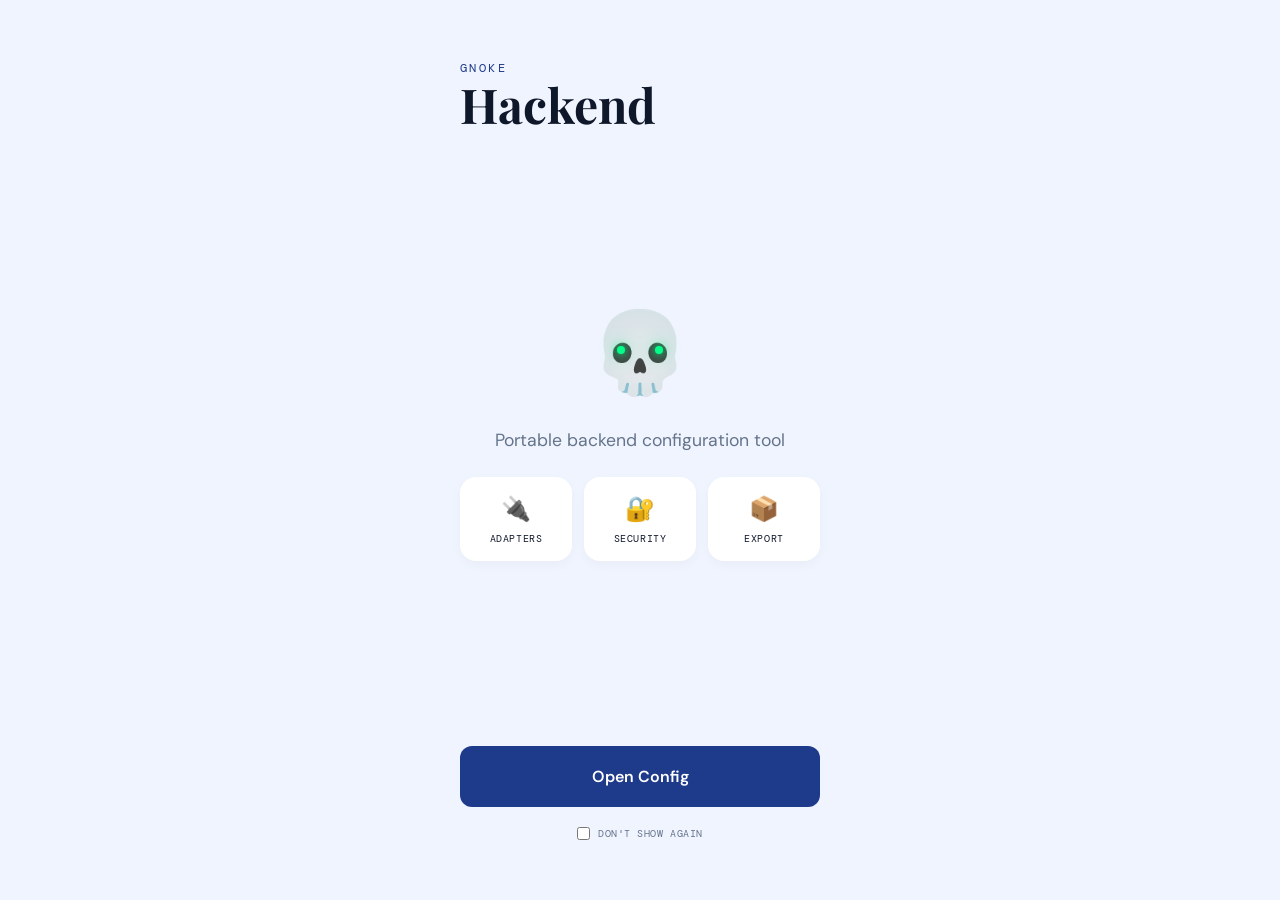
<file: index.html>
<!DOCTYPE html>
<html lang="en">
<head>
  <meta charset="UTF-8" />
  <meta name="viewport" content="width=device-width, initial-scale=1.0, viewport-fit=cover" />
  <title>Gnoke-Hackend</title>

  <!-- PWA -->
  <link rel="manifest" href="./manifest.json" />
  <meta name="theme-color" content="#1a1a2e" />
  <meta name="apple-mobile-web-app-capable" content="yes" />
  <meta name="apple-mobile-web-app-status-bar-style" content="black-translucent" />
  <meta name="apple-mobile-web-app-title" content="Hackend" />

  <link rel="preconnect" href="https://fonts.googleapis.com" />
  <link rel="preconnect" href="https://fonts.gstatic.com" crossorigin />
  <link href="https://fonts.googleapis.com/css2?family=DM+Mono:wght@400;500&family=Playfair+Display:wght@700&family=DM+Sans:wght@300;400;600&display=swap" rel="stylesheet" />
  
  <style>
    *, *::before, *::after { box-sizing: border-box; margin: 0; padding: 0; }

    :root {
      --accent:  #1e3a8a;
      --bg:      #f0f4ff;
      --text:    #0f172a;
      --muted:   #64748b;
      --surface: #ffffff;
      --eye-glow: #00ff88;
      --font-sans:    'DM Sans', sans-serif;
      --font-mono:    'DM Mono', monospace;
      --font-display: 'Playfair Display', serif;
    }
    [data-theme="dark"] {
      --bg:      #060d1f;
      --text:    #e2e8f8;
      --surface: #101d38;
      --eye-glow: #ccff00;
    }

    body {
      width: 100%; height: 100dvh;
      background: var(--bg); color: var(--text);
      font-family: var(--font-sans);
      overflow: hidden;
    }

    .page {
      height: 100%;
      display: flex; flex-direction: column;
      justify-content: space-between;
      padding: 60px 30px;
      max-width: 420px;
      margin: 0 auto;
    }

    .top { text-align: left; }
    .gnoke-label {
      font-family: var(--font-mono); font-size: .75rem;
      letter-spacing: .2em; text-transform: uppercase;
      color: var(--accent);
    }
    .app-name {
      font-family: var(--font-display); font-size: 3rem;
      font-weight: 700; line-height: 1; margin-top: 4px;
    }

    .mid { 
      flex: 1; 
      display: flex; 
      flex-direction: column; 
      justify-content: center; 
      gap: 24px;
      align-items: center;
    }

    .skull-wrap {
      position: relative;
      font-size: 5rem;
      line-height: 1;
      margin-bottom: 10px;
    }
    .eye {
      position: absolute;
      top: 41%;
      width: 8px;
      height: 8px;
      background: var(--eye-glow);
      border-radius: 50%;
      box-shadow: 0 0 10px var(--eye-glow), 0 0 20px var(--eye-glow);
      animation: pulse 2s infinite ease-in-out;
    }
    .eye.left { left: 27%; }
    .eye.right { right: 27%; }

    @keyframes pulse {
      0%, 100% { transform: scale(1); opacity: 0.6; filter: blur(1px); }
      50% { transform: scale(1.3); opacity: 1; filter: blur(0px); }
    }

    .splash-sub {
      font-size: 1.1rem;
      line-height: 1.5;
      color: var(--muted);
      text-align: center;
    }
    .splash-pillars {
      display: grid;
      grid-template-columns: repeat(3, 1fr);
      gap: 12px;
      width: 100%;
    }
    .pillar {
      background: var(--surface);
      padding: 16px 8px;
      border-radius: 16px;
      display: flex;
      flex-direction: column;
      align-items: center;
      gap: 8px;
      box-shadow: 0 4px 12px rgba(0,0,0,0.03);
    }
    .pillar span:first-child { font-size: 1.5rem; }
    .pillar span:last-child { 
      font-family: var(--font-mono); 
      font-size: 0.65rem; 
      text-transform: uppercase;
      letter-spacing: 0.05em;
    }

    .bottom {
      display: flex; flex-direction: column; gap: 20px;
      align-items: center;
    }
    .enter-btn {
      width: 100%; padding: 20px;
      background: var(--accent); color: #fff;
      font-size: 1rem; font-weight: 600;
      border-radius: 12px; text-decoration: none;
      text-align: center;
      transition: opacity .2s;
    }
    .enter-btn:active { opacity: .8; }

    .skip-row {
      display: flex; align-items: center; gap: 8px;
      cursor: pointer;
    }
    .skip-row input { accent-color: var(--accent); }
    .skip-row span {
      font-family: var(--font-mono); font-size: .65rem;
      text-transform: uppercase; color: var(--muted);
      letter-spacing: .05em;
    }
  </style>
</head>
<body>

<div class="page">
  <div class="top">
    <div class="gnoke-label">Gnoke</div>
    <div class="app-name">Hackend</div>
  </div>

  <div class="mid">
    <div class="skull-wrap">
      💀
      <div class="eye left"></div>
      <div class="eye right"></div>
    </div>

    <p class="splash-sub">Portable backend configuration tool</p>
    
    <div class="splash-pillars">
      <div class="pillar">
        <span>🔌</span>
        <span>Adapters</span>
      </div>
      <div class="pillar">
        <span>🔐</span>
        <span>Security</span>
      </div>
      <div class="pillar">
        <span>📦</span>
        <span>Export</span>
      </div>
    </div>
  </div>

  <div class="bottom">
    <a class="enter-btn" href="main/" id="launch-btn">
      Open Config
    </a>
    <label class="skip-row" for="skip">
      <input type="checkbox" id="skip" />
      <span>Don't show again</span>
    </label>
  </div>
</div>

<script>
  const KEY = 'gnoke_hackend_skip_intro';

  if (localStorage.getItem('gnoke_hackend_theme') === 'dark') {
    document.documentElement.setAttribute('data-theme', 'dark');
  }

  if (localStorage.getItem(KEY) === 'true') {
    window.location.replace('main/');
  }

  document.getElementById('launch-btn').addEventListener('click', () => {
    if (document.getElementById('skip').checked) {
      localStorage.setItem(KEY, 'true');
    }
  });

  // Register service worker
  if ('serviceWorker' in navigator) {
    window.addEventListener('load', () => {
      navigator.serviceWorker.register('./sw.js').catch(() => {});
    });
  }
</script>

</body>
</html>
</file>
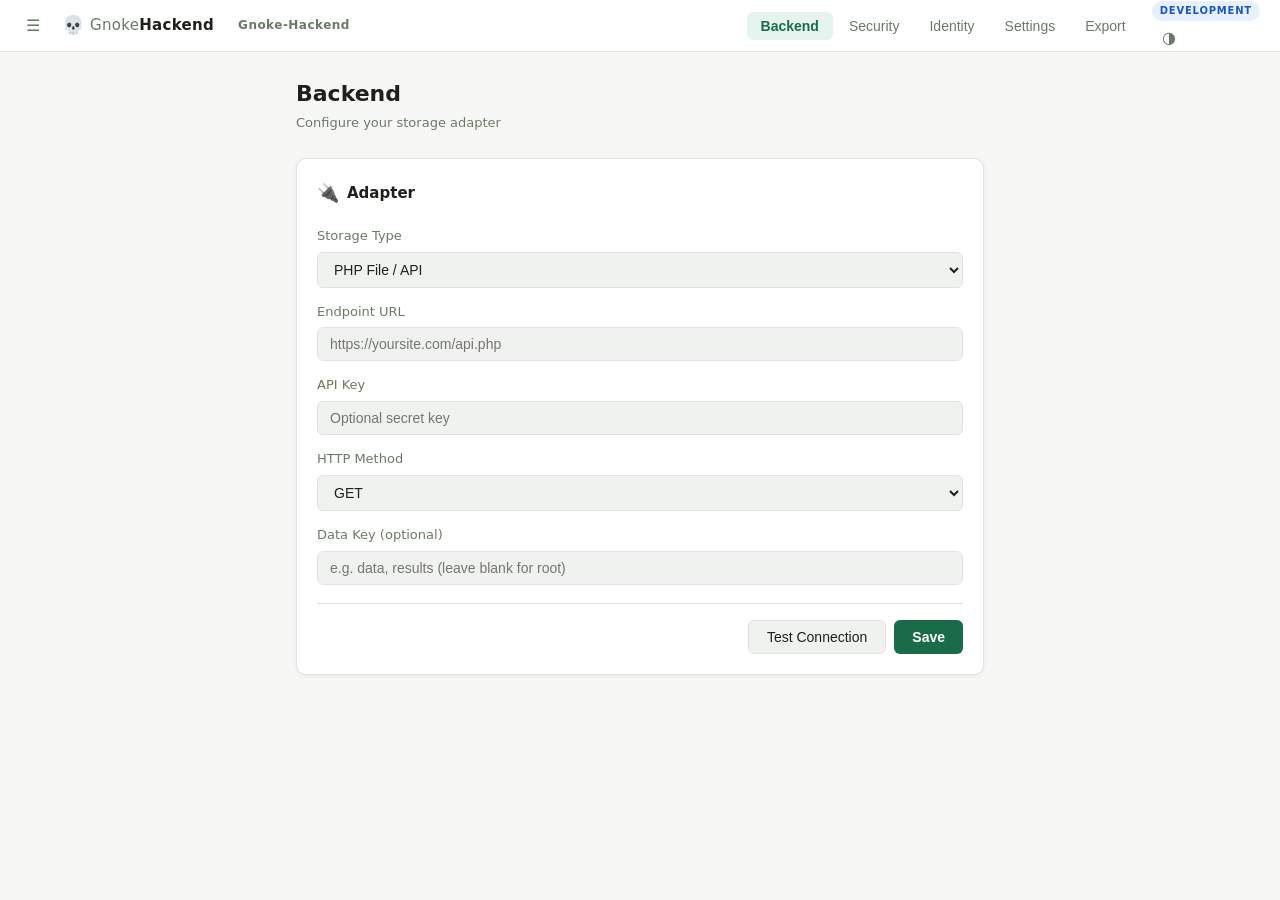
<file: main/index.html>
<!DOCTYPE html>
<html lang="en">
<head>
  <meta charset="UTF-8" />
  <meta name="viewport" content="width=device-width, initial-scale=1.0" />
  <title>Gnoke-Hackend</title>
  <link rel="manifest" href="../manifest.json" />
  <link rel="stylesheet" href="../style.css" />
  <script>
    (function() {
      if (localStorage.getItem('gnoke_hackend_theme') === 'dark')
        document.documentElement.classList.add('dark');
    })();
  </script>
</head>
<body>

  <div id="loading-overlay">
    <div class="dots-loader"><span></span><span></span><span></span></div>
    <p>Initialising…</p>
  </div>

  <div id="topbar">
    <button id="hamburger" class="icon-btn" aria-label="Menu">&#9776;</button>
    <div class="brand">
      <span class="brand-icon">💀</span>
      <span class="brand-name">Gnoke<strong>Hackend</strong></span>
    </div>
    <div class="context-info" id="context-info"></div>
    <span id="topbar-appname" class="topbar-appname"></span>
    <span id="maintenance-badge" class="badge badge-danger" style="display:none;">⚠ Maintenance</span>
    <div class="spacer"></div>
    <div class="menu-group" id="desktop-nav">
      <button class="nav-btn active" data-page="backend">Backend</button>
      <button class="nav-btn" data-page="security">Security</button>
      <button class="nav-btn" data-page="identity">Identity</button>
      <button class="nav-btn" data-page="settings">Settings</button>
      <button class="nav-btn" data-page="export">Export</button>
    </div>
    <div class="topbar-right">
      <span id="env-badge" class="env-badge" style="display:none;"></span>
      <button id="theme-toggle" class="icon-btn" aria-label="Toggle theme">◑</button>
    </div>
  </div>

  <main class="pages">

    <!-- PAGE: BACKEND -->
    <section id="page-backend" class="page active">
      <div class="page-header">
        <h1>Backend</h1>
        <p class="page-sub">Configure your storage adapter</p>
      </div>

      <div class="card">
        <div class="card-head">
          <span class="card-icon">🔌</span>
          <h2>Adapter</h2>
        </div>
        <div class="field-group">
          <label for="adapter-select">Storage Type</label>
          <select id="adapter-select">
            <option value="php">PHP File / API</option>
            <option value="sql">SQL (MySQL / SQLite)</option>
            <option value="sheets">Google Sheets</option>
            <option value="python">Python (FastAPI/Flask)</option>
            <option value="node">Node.js (Express)</option>
       </select>
          
      </div>
        <div id="adapter-fields"></div>
        <div class="card-actions">
          <button id="btn-test-connection" class="btn-secondary">Test Connection</button>
          <button id="btn-save-backend" class="btn-primary">Save</button>
        </div>
      </div>

      <div class="card" id="flatjson-preview-card" style="display:none;">
        <div class="card-head">
          <span class="card-icon">📋</span>
          <h2>FlatJSON Preview</h2>
          <span class="badge badge-success" id="flatjson-status"></span>
        </div>
        <div id="flatjson-table-wrap"></div>
      </div>
    </section>

    <!-- PAGE: SECURITY -->
    <section id="page-security" class="page">
      <div class="page-header">
        <h1>Security</h1>
        <p class="page-sub">Define roles and access policy</p>
      </div>

      <div class="card">
        <div class="card-head">
          <span class="card-icon">🔐</span>
          <h2>Roles</h2>
          <button id="btn-add-role" class="btn-ghost btn-sm">+ Add Role</button>
        </div>
        <div id="roles-list"><p class="muted-hint">No roles defined yet.</p></div>
      </div>

      <div class="card">
        <div class="card-head">
          <span class="card-icon">🛡</span>
          <h2>Policy</h2>
        </div>
        <div class="field-group toggle-row">
          <label for="policy-readonly">Read-only mode</label>
          <label class="toggle">
            <input type="checkbox" id="policy-readonly" />
            <span class="toggle-track"></span>
          </label>
        </div>
        <div class="field-group toggle-row">
          <label for="policy-require-auth">Require authentication</label>
          <label class="toggle">
            <input type="checkbox" id="policy-require-auth" />
            <span class="toggle-track"></span>
          </label>
        </div>
        <div class="field-group toggle-row">
          <label for="policy-offline">Allow offline access</label>
          <label class="toggle">
            <input type="checkbox" id="policy-offline" checked />
            <span class="toggle-track"></span>
          </label>
        </div>
        <div class="card-actions">
          <button id="btn-save-security" class="btn-primary">Save Security</button>
        </div>
      </div>
    </section>

    <!-- PAGE: IDENTITY -->
    <section id="page-identity" class="page">
      <div class="page-header">
        <h1>Identity</h1>
        <p class="page-sub">App name and maintenance mode</p>
      </div>
      <div class="card">
        <div class="card-head"><span class="card-icon">🏷</span><h2>App Name</h2></div>
        <div class="field-group">
          <label for="identity-appname">Display Name</label>
          <input type="text" id="identity-appname" placeholder="e.g. Wells Courier Backend" />
        </div>
        <div class="card-actions">
          <button id="btn-save-identity" class="btn-primary">Save</button>
        </div>
      </div>
      <div class="card">
        <div class="card-head"><span class="card-icon">🚧</span><h2>Maintenance Mode</h2></div>
        <div class="field-group toggle-row">
          <label for="identity-maintenance">System Offline (503)</label>
          <label class="toggle">
            <input type="checkbox" id="identity-maintenance" />
            <span class="toggle-track"></span>
          </label>
        </div>
        <p class="field-hint">When ON, clients fetching this manifest will receive a maintenance signal and should block data entry.</p>
      </div>
    </section>

    <!-- PAGE: SETTINGS -->
    <section id="page-settings" class="page">
      <div class="page-header">
        <h1>Settings</h1>
        <p class="page-sub">Environment, limits and audit options</p>
      </div>
      <div class="card">
        <div class="card-head"><span class="card-icon">🌐</span><h2>Environment</h2></div>
        <div class="field-group">
          <label for="settings-env">Current Environment</label>
          <select id="settings-env">
            <option value="development">Development</option>
            <option value="staging">Staging</option>
            <option value="production">Production</option>
          </select>
        </div>
      </div>
      <div class="card">
        <div class="card-head"><span class="card-icon">📄</span><h2>Data Limits</h2></div>
        <div class="field-group">
          <label for="settings-limit">Max Rows Per Request</label>
          <input type="number" id="settings-limit" min="1" max="1000" value="50" />
          <p class="field-hint">Prevents UI overload when data grows. Applied to all adapter fetches.</p>
        </div>
      </div>
      <div class="card">
        <div class="card-head"><span class="card-icon">🕓</span><h2>Audit Stamps</h2></div>
        <div class="field-group toggle-row">
          <label for="settings-audit">Auto-append created_at / updated_at</label>
          <label class="toggle">
            <input type="checkbox" id="settings-audit" />
            <span class="toggle-track"></span>
          </label>
        </div>
      </div>
      <div class="card">
        <div class="card-head"><span class="card-icon">🔖</span><h2>Version Tag</h2></div>
        <div class="field-group">
          <label for="settings-version">Manifest Version</label>
          <input type="text" id="settings-version" placeholder="e.g. 1.1.0" value="1.0.0" />
        </div>
        <div class="card-actions">
          <button id="btn-save-settings" class="btn-primary">Save</button>
        </div>
      </div>
    </section>

    <!-- PAGE: EXPORT -->
    <section id="page-export" class="page">
      <div class="page-header">
        <h1>Export</h1>
        <p class="page-sub">Review and download your config manifest</p>
      </div>

      <div class="card">
        <div class="card-head">
          <span class="card-icon">📦</span>
          <h2>Manifest</h2>
          <span class="badge" id="manifest-version-badge">v1</span>
        </div>
        <pre id="manifest-preview" class="code-preview">// Save your config to generate manifest</pre>
        <div class="card-actions">
          <button id="btn-copy-manifest" class="btn-secondary">Copy JSON</button>
          <button id="btn-download-manifest" class="btn-primary">Download .json</button>
        </div>
      </div>
    </section>

  </main>

  <!-- MODAL: ADD ROLE -->
  <div class="modal-overlay" id="modal-add-role">
    <div class="modal">
      <div class="modal-head">
        <h3>Add Role</h3>
        <button onclick="UI.closeModal('modal-add-role')" class="icon-btn">✕</button>
      </div>
      <div class="modal-body">
        <div class="field-group">
          <label for="role-name-input">Role Name</label>
          <input type="text" id="role-name-input" placeholder="e.g. admin, viewer, editor" />
        </div>
        <div class="field-group">
          <label>Permissions</label>
          <div class="checkbox-group" id="role-perms">
            <label><input type="checkbox" value="read" /> Read</label>
            <label><input type="checkbox" value="write" /> Write</label>
            <label><input type="checkbox" value="delete" /> Delete</label>
            <label><input type="checkbox" value="admin" /> Admin</label>
          </div>
        </div>
      </div>
      <div class="modal-actions">
        <button onclick="UI.closeModal('modal-add-role')" class="btn-ghost">Cancel</button>
        <button id="btn-confirm-add-role" class="btn-primary">Add Role</button>
      </div>
    </div>
  </div>

  <div id="toast"></div>

  <div id="drawer-overlay"></div>
  <div id="drawer">
    <div class="drawer-head">
      <span class="brand-name">Gnoke<strong>Hackend</strong></span>
      <button id="drawer-close" class="icon-btn">✕</button>
    </div>
    <nav class="drawer-nav">
      <button class="nav-btn active" data-page="backend">⚙ Backend</button>
      <button class="nav-btn" data-page="security">🔐 Security</button>
      <button class="nav-btn" data-page="identity">🏷 Identity</button>
      <button class="nav-btn" data-page="settings">⚙ Settings</button>
      <button class="nav-btn" data-page="export">📦 Export</button>
    </nav>
  </div>

  <script src="../js/state.js"></script>
  <script src="../js/theme.js"></script>
  <script src="../js/ui.js"></script>
  <script src="../js/gnoke-flatjson.js"></script>
<script src="../scripts/php.js"></script>
<script src="../scripts/sql.js"></script>
<script src="../scripts/sheets.js"></script>
<script src="../scripts/python.js"></script> 
  <script src="../scripts/node.js"></script>
  <script src="../security/roles.js"></script>
  <script src="../js/identity.js"></script>
  <script src="../js/settings.js"></script>
  <script src="../js/gnoke-contract.js"></script>
  <script src="../js/app.js"></script>
</body>
</html>
</file>
<file: style.css>
/* ─── Gnoke Config Design System ─────────────────────────────────── */

:root {
  --accent:       #1a6b4a;
  --accent-light: #e6f4ef;
  --accent-dark:  #0f4a32;
  --bg:           #f7f8f6;
  --bg-card:      #ffffff;
  --bg-input:     #f0f2ef;
  --border:       #e0e4de;
  --text:         #1c2119;
  --text-muted:   #6b7a65;
  --danger:       #c0392b;
  --danger-light: #fdf0ee;
  --success:      #1a6b4a;
  --success-light:#e6f4ef;
  --radius:       10px;
  --radius-sm:    6px;
  --shadow:       0 1px 4px rgba(0,0,0,0.07);
  --font:         'Courier New', Courier, monospace;
  --font-ui:      system-ui, -apple-system, sans-serif;
}

html.dark {
  --bg:           #141814;
  --bg-card:      #1e231e;
  --bg-input:     #252a25;
  --border:       #2e362e;
  --text:         #e8ede6;
  --text-muted:   #7a8f74;
  --accent-light: #1a2e22;
  --danger-light: #2e1a18;
  --success-light:#1a2e22;
}

*, *::before, *::after { box-sizing: border-box; margin: 0; padding: 0; }

html, body {
  height: 100%;
  font-family: var(--font-ui);
  background: var(--bg);
  color: var(--text);
  font-size: 15px;
  line-height: 1.6;
}

/* ─── Loading ─────────────────────────────────────────────────────── */
#loading-overlay {
  position: fixed; inset: 0;
  background: var(--bg);
  display: flex; flex-direction: column;
  align-items: center; justify-content: center;
  gap: 12px; z-index: 999;
  opacity: 0; pointer-events: none;
  transition: opacity 0.2s;
}
#loading-overlay.visible { opacity: 1; pointer-events: all; }
#loading-overlay p { color: var(--text-muted); font-size: 13px; }

.dots-loader { display: flex; gap: 6px; }
.dots-loader span {
  width: 8px; height: 8px;
  background: var(--accent);
  border-radius: 50%;
  animation: dot-pulse 1.2s infinite ease-in-out;
}
.dots-loader span:nth-child(2) { animation-delay: 0.2s; }
.dots-loader span:nth-child(3) { animation-delay: 0.4s; }
@keyframes dot-pulse {
  0%, 80%, 100% { transform: scale(0.6); opacity: 0.4; }
  40% { transform: scale(1); opacity: 1; }
}

/* ─── Topbar ──────────────────────────────────────────────────────── */
#topbar {
  position: sticky; top: 0; z-index: 100;
  height: 52px;
  background: var(--bg-card);
  border-bottom: 1px solid var(--border);
  display: flex; align-items: center;
  padding: 0 16px; gap: 12px;
}

.brand { display: flex; align-items: center; gap: 6px; }
.brand-icon { font-size: 18px; }
.brand-name { font-size: 15px; color: var(--text-muted); letter-spacing: 0.02em; }
.brand-name strong { color: var(--text); font-weight: 600; }

.context-info { font-size: 12px; color: var(--accent); font-weight: 600; letter-spacing: 0.05em; }
.spacer { flex: 1; }

.menu-group { display: flex; gap: 2px; }
@media (max-width: 600px) { .menu-group { display: none; } }

.nav-btn {
  background: none; border: none; cursor: pointer;
  padding: 6px 14px; border-radius: var(--radius-sm);
  color: var(--text-muted); font-size: 14px;
  transition: background 0.15s, color 0.15s;
}
.nav-btn:hover { background: var(--bg-input); color: var(--text); }
.nav-btn.active { background: var(--accent-light); color: var(--accent); font-weight: 600; }

.icon-btn {
  background: none; border: none; cursor: pointer;
  width: 34px; height: 34px; border-radius: var(--radius-sm);
  color: var(--text-muted); font-size: 16px;
  display: flex; align-items: center; justify-content: center;
  transition: background 0.15s;
}
.icon-btn:hover { background: var(--bg-input); color: var(--text); }

/* ─── Pages ───────────────────────────────────────────────────────── */
.pages { max-width: 720px; margin: 0 auto; padding: 24px 16px 80px; }

.page { display: none; }
.page.active { display: block; }

.page-header { margin-bottom: 24px; }
.page-header h1 { font-size: 22px; font-weight: 700; color: var(--text); }
.page-sub { font-size: 13px; color: var(--text-muted); margin-top: 2px; }

/* ─── Cards ───────────────────────────────────────────────────────── */
.card {
  background: var(--bg-card);
  border: 1px solid var(--border);
  border-radius: var(--radius);
  padding: 20px;
  margin-bottom: 16px;
  box-shadow: var(--shadow);
}

.card-head {
  display: flex; align-items: center; gap: 8px;
  margin-bottom: 18px;
}
.card-head h2 { font-size: 15px; font-weight: 600; flex: 1; }
.card-icon { font-size: 18px; }

.card-actions {
  display: flex; gap: 8px; justify-content: flex-end;
  margin-top: 18px; padding-top: 16px;
  border-top: 1px solid var(--border);
}

/* ─── Form ────────────────────────────────────────────────────────── */
.field-group { margin-bottom: 14px; }
.field-group label { display: block; font-size: 13px; color: var(--text-muted); margin-bottom: 5px; font-weight: 500; }
.field-group input,
.field-group select,
.field-group textarea {
  width: 100%; padding: 8px 12px;
  background: var(--bg-input);
  border: 1px solid var(--border);
  border-radius: var(--radius-sm);
  color: var(--text); font-size: 14px;
  transition: border-color 0.15s, box-shadow 0.15s;
  outline: none;
}
.field-group input:focus,
.field-group select:focus {
  border-color: var(--accent);
  box-shadow: 0 0 0 3px rgba(26,107,74,0.12);
}

.field-hint { font-size: 12px; color: var(--text-muted); margin-top: 6px; font-style: italic; }

.toggle-row { display: flex; align-items: center; justify-content: space-between; }
.toggle-row label:first-child { margin: 0; }

/* Toggle switch */
.toggle { display: flex; align-items: center; cursor: pointer; }
.toggle input { display: none; }
.toggle-track {
  width: 40px; height: 22px;
  background: var(--border);
  border-radius: 11px;
  position: relative;
  transition: background 0.2s;
}
.toggle-track::after {
  content: '';
  position: absolute; top: 3px; left: 3px;
  width: 16px; height: 16px;
  background: #fff;
  border-radius: 50%;
  transition: transform 0.2s;
}
.toggle input:checked ~ .toggle-track { background: var(--accent); }
.toggle input:checked ~ .toggle-track::after { transform: translateX(18px); }

/* Checkboxes */
.checkbox-group { display: flex; flex-wrap: wrap; gap: 12px; margin-top: 4px; }
.checkbox-group label {
  display: flex; align-items: center; gap: 6px;
  font-size: 14px; color: var(--text); cursor: pointer;
  margin: 0;
}
.checkbox-group input[type="checkbox"] { width: auto; }

/* ─── Buttons ─────────────────────────────────────────────────────── */
.btn-primary {
  background: var(--accent); color: #fff;
  border: none; border-radius: var(--radius-sm);
  padding: 8px 18px; font-size: 14px; font-weight: 600;
  cursor: pointer; transition: background 0.15s, transform 0.1s;
}
.btn-primary:hover  { background: var(--accent-dark); }
.btn-primary:active { transform: scale(0.98); }

.btn-secondary {
  background: var(--bg-input); color: var(--text);
  border: 1px solid var(--border); border-radius: var(--radius-sm);
  padding: 8px 18px; font-size: 14px; font-weight: 500;
  cursor: pointer; transition: background 0.15s;
}
.btn-secondary:hover { background: var(--border); }

.btn-ghost {
  background: none; color: var(--text-muted);
  border: 1px solid var(--border); border-radius: var(--radius-sm);
  padding: 6px 14px; font-size: 13px;
  cursor: pointer; transition: background 0.15s, color 0.15s;
}
.btn-ghost:hover { background: var(--bg-input); color: var(--text); }
.btn-ghost.btn-danger { color: var(--danger); border-color: var(--danger); }
.btn-ghost.btn-danger:hover { background: var(--danger-light); }

.btn-sm { padding: 4px 10px; font-size: 12px; }
.btn-lg { padding: 12px 32px; font-size: 16px; }

/* ─── Badges ──────────────────────────────────────────────────────── */
.badge {
  display: inline-flex; align-items: center;
  padding: 2px 8px; border-radius: 20px;
  font-size: 11px; font-weight: 600; letter-spacing: 0.04em;
  background: var(--bg-input); color: var(--text-muted);
}
.badge-success { background: var(--success-light); color: var(--success); }

/* ─── Roles ───────────────────────────────────────────────────────── */
.role-row {
  display: flex; align-items: center; justify-content: space-between;
  padding: 10px 0;
  border-bottom: 1px solid var(--border);
}
.role-row:last-child { border-bottom: none; }
.role-info { display: flex; flex-direction: column; gap: 2px; }
.role-name { font-weight: 600; font-size: 14px; }
.role-perms { font-size: 12px; color: var(--text-muted); }

/* ─── FlatJSON table ──────────────────────────────────────────────── */
.flatjson-table-scroll { overflow-x: auto; }
.flatjson-table {
  width: 100%; border-collapse: collapse;
  font-size: 13px; font-family: var(--font);
}
.flatjson-table th {
  background: var(--bg-input);
  padding: 7px 12px; text-align: left;
  font-weight: 600; color: var(--text-muted);
  font-size: 11px; letter-spacing: 0.06em; text-transform: uppercase;
  border-bottom: 1px solid var(--border);
}
.flatjson-table td {
  padding: 7px 12px; border-bottom: 1px solid var(--border);
  color: var(--text);
}
.flatjson-table tr:last-child td { border-bottom: none; }
.flatjson-table tr:hover td { background: var(--bg-input); }

/* ─── Code preview ────────────────────────────────────────────────── */
.code-preview {
  background: var(--bg-input);
  border: 1px solid var(--border);
  border-radius: var(--radius-sm);
  padding: 14px; overflow-x: auto;
  font-family: var(--font);
  font-size: 12px; line-height: 1.7;
  color: var(--text); white-space: pre;
  max-height: 360px; overflow-y: auto;
}

/* ─── Modals ──────────────────────────────────────────────────────── */
.modal-overlay {
  position: fixed; inset: 0; z-index: 500;
  background: rgba(0,0,0,0.4);
  display: flex; align-items: center; justify-content: center;
  opacity: 0; pointer-events: none; transition: opacity 0.2s;
}
.modal-overlay.open { opacity: 1; pointer-events: all; }

.modal {
  background: var(--bg-card);
  border: 1px solid var(--border);
  border-radius: var(--radius);
  width: min(480px, 94vw);
  max-height: 90vh; overflow-y: auto;
  box-shadow: 0 8px 32px rgba(0,0,0,0.18);
  transform: translateY(12px);
  transition: transform 0.2s;
}
.modal-overlay.open .modal { transform: translateY(0); }

.modal-head {
  display: flex; align-items: center; justify-content: space-between;
  padding: 16px 20px; border-bottom: 1px solid var(--border);
}
.modal-head h3 { font-size: 16px; font-weight: 700; }
.modal-body { padding: 20px; }
.modal-actions {
  display: flex; gap: 8px; justify-content: flex-end;
  padding: 16px 20px; border-top: 1px solid var(--border);
}

/* ─── Toast ───────────────────────────────────────────────────────── */
#toast {
  position: fixed; bottom: 24px; left: 50%;
  transform: translateX(-50%) translateY(20px);
  background: var(--text); color: var(--bg);
  padding: 10px 20px; border-radius: 20px;
  font-size: 13px; font-weight: 500;
  opacity: 0; transition: opacity 0.2s, transform 0.2s;
  pointer-events: none; white-space: nowrap; z-index: 900;
}
#toast.toast-show { opacity: 1; transform: translateX(-50%) translateY(0); }
#toast.toast-success { background: var(--success); color: #fff; }
#toast.toast-error   { background: var(--danger);  color: #fff; }

/* ─── Drawer ──────────────────────────────────────────────────────── */
#drawer-overlay {
  position: fixed; inset: 0; z-index: 200;
  background: rgba(0,0,0,0.35);
  opacity: 0; pointer-events: none; transition: opacity 0.2s;
}
#drawer-overlay.open { opacity: 1; pointer-events: all; }

#drawer {
  position: fixed; top: 0; left: 0; bottom: 0;
  width: 260px; z-index: 210;
  background: var(--bg-card);
  border-right: 1px solid var(--border);
  transform: translateX(-100%);
  transition: transform 0.25s;
  display: flex; flex-direction: column;
}
#drawer.open { transform: translateX(0); }

.drawer-head {
  display: flex; align-items: center; justify-content: space-between;
  padding: 16px; border-bottom: 1px solid var(--border);
}

.drawer-nav { display: flex; flex-direction: column; padding: 12px; gap: 4px; }
.drawer-nav .nav-btn { text-align: left; padding: 10px 14px; }

/* ─── Splash ──────────────────────────────────────────────────────── */
body.splash {
  display: flex; align-items: center; justify-content: center;
  min-height: 100vh;
}
.splash-wrap {
  text-align: center; max-width: 360px;
  display: flex; flex-direction: column; align-items: center; gap: 16px;
}
.splash-icon { font-size: 52px; }
.splash-title { font-size: 28px; font-weight: 400; color: var(--text-muted); }
.splash-title strong { color: var(--text); font-weight: 800; }
.splash-sub { font-size: 14px; color: var(--text-muted); }
.splash-pillars { display: flex; gap: 24px; margin: 8px 0; }
.pillar { display: flex; flex-direction: column; align-items: center; gap: 6px; font-size: 13px; color: var(--text-muted); }
.pillar span:first-child { font-size: 28px; }
.skip-label { font-size: 13px; color: var(--text-muted); display: flex; align-items: center; gap: 6px; cursor: pointer; }

/* ─── Misc ────────────────────────────────────────────────────────── */
.muted-hint { font-size: 13px; color: var(--text-muted); font-style: italic; }

@media (max-width: 600px) {
  .pages { padding: 16px 12px 60px; }
  .card { padding: 16px; }
}

/* ─── Topbar appname ─────────────────────────────────────────────── */
.topbar-appname {
  font-size: 12px; font-weight: 600;
  color: var(--text-muted); letter-spacing: 0.04em;
  max-width: 140px; overflow: hidden;
  text-overflow: ellipsis; white-space: nowrap;
}

/* ─── Env badge ──────────────────────────────────────────────────── */
.env-badge {
  display: inline-flex; align-items: center;
  padding: 2px 8px; border-radius: 20px;
  font-size: 10px; font-weight: 700; letter-spacing: 0.08em;
  margin-right: 4px;
}
.badge-dev     { background: #e8f0fe; color: #1a56c4; }
.badge-staging { background: #fef3e2; color: #b45309; }
.badge-prod    { background: #fee2e2; color: #b91c1c; }
html.dark .badge-dev     { background: #1e2a44; color: #7aa3f0; }
html.dark .badge-staging { background: #2e2310; color: #f0b060; }
html.dark .badge-prod    { background: #2e1010; color: #f08080; }
</file>
